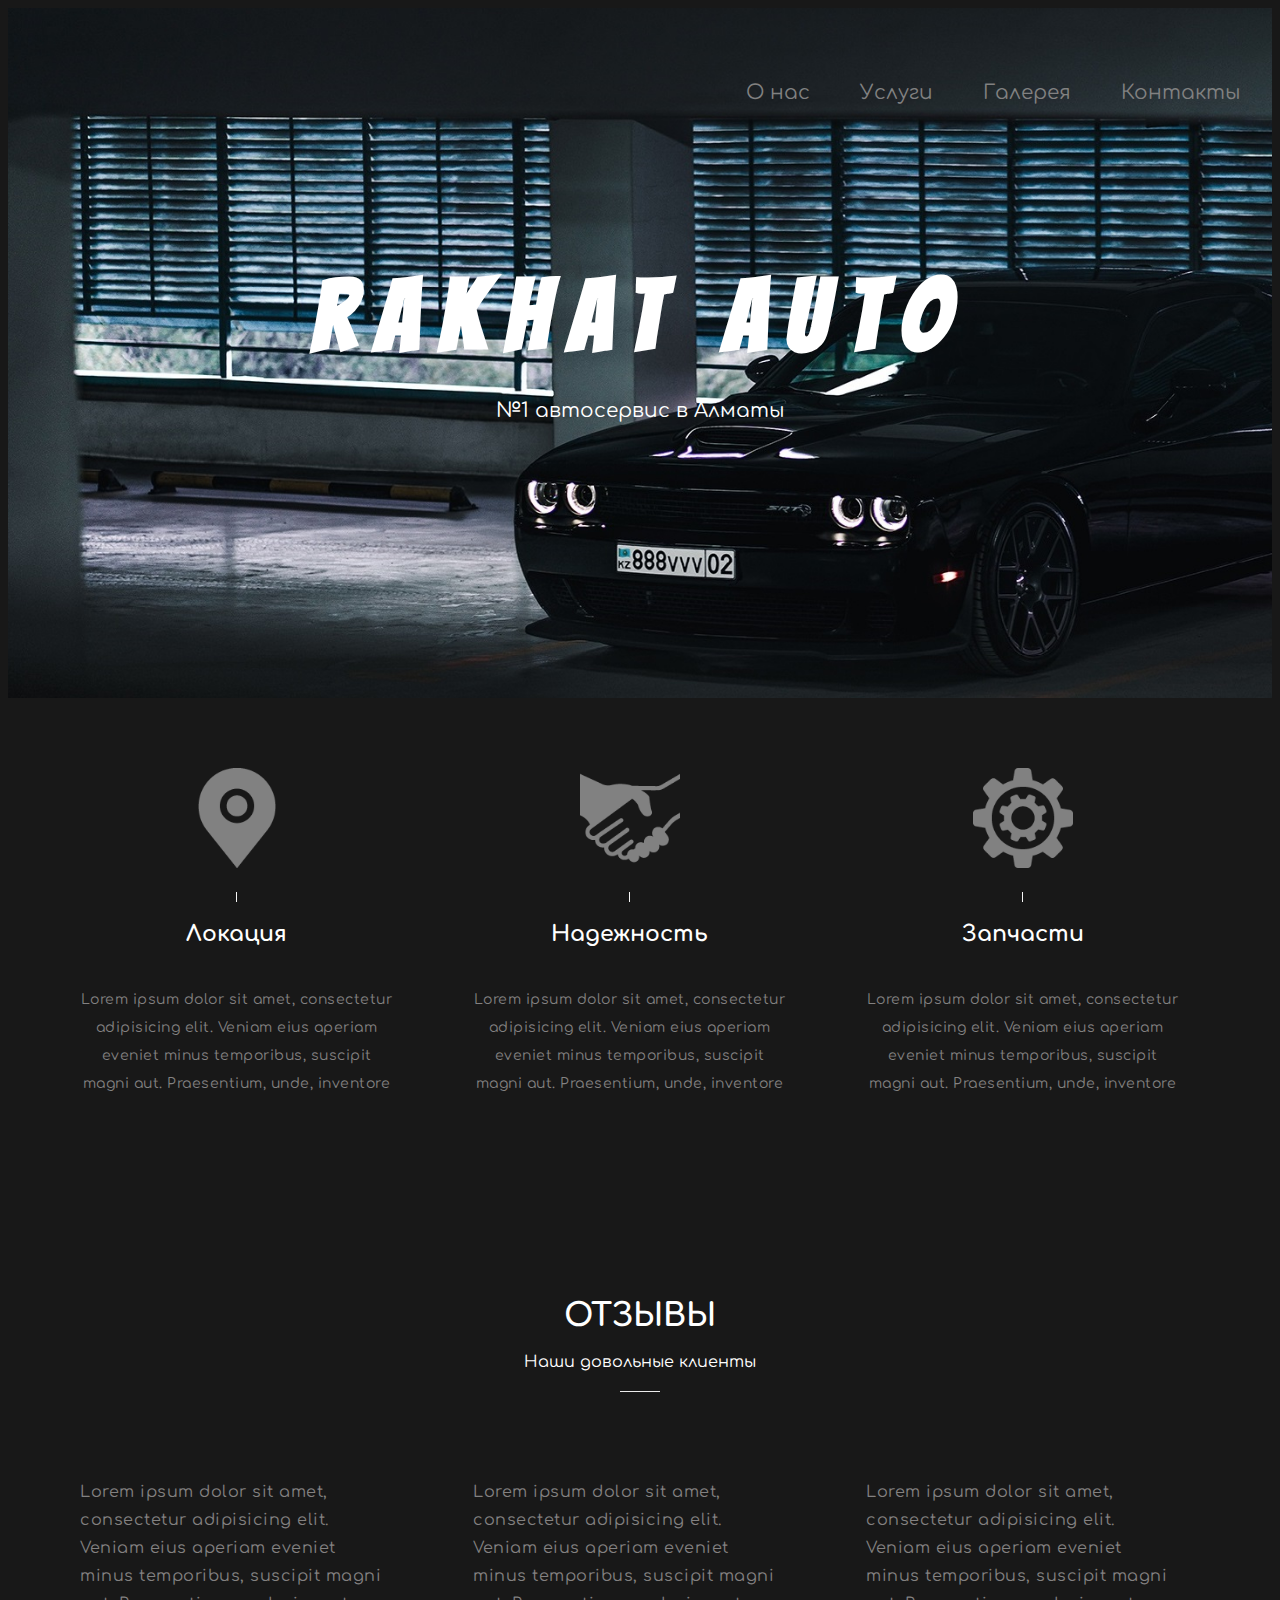
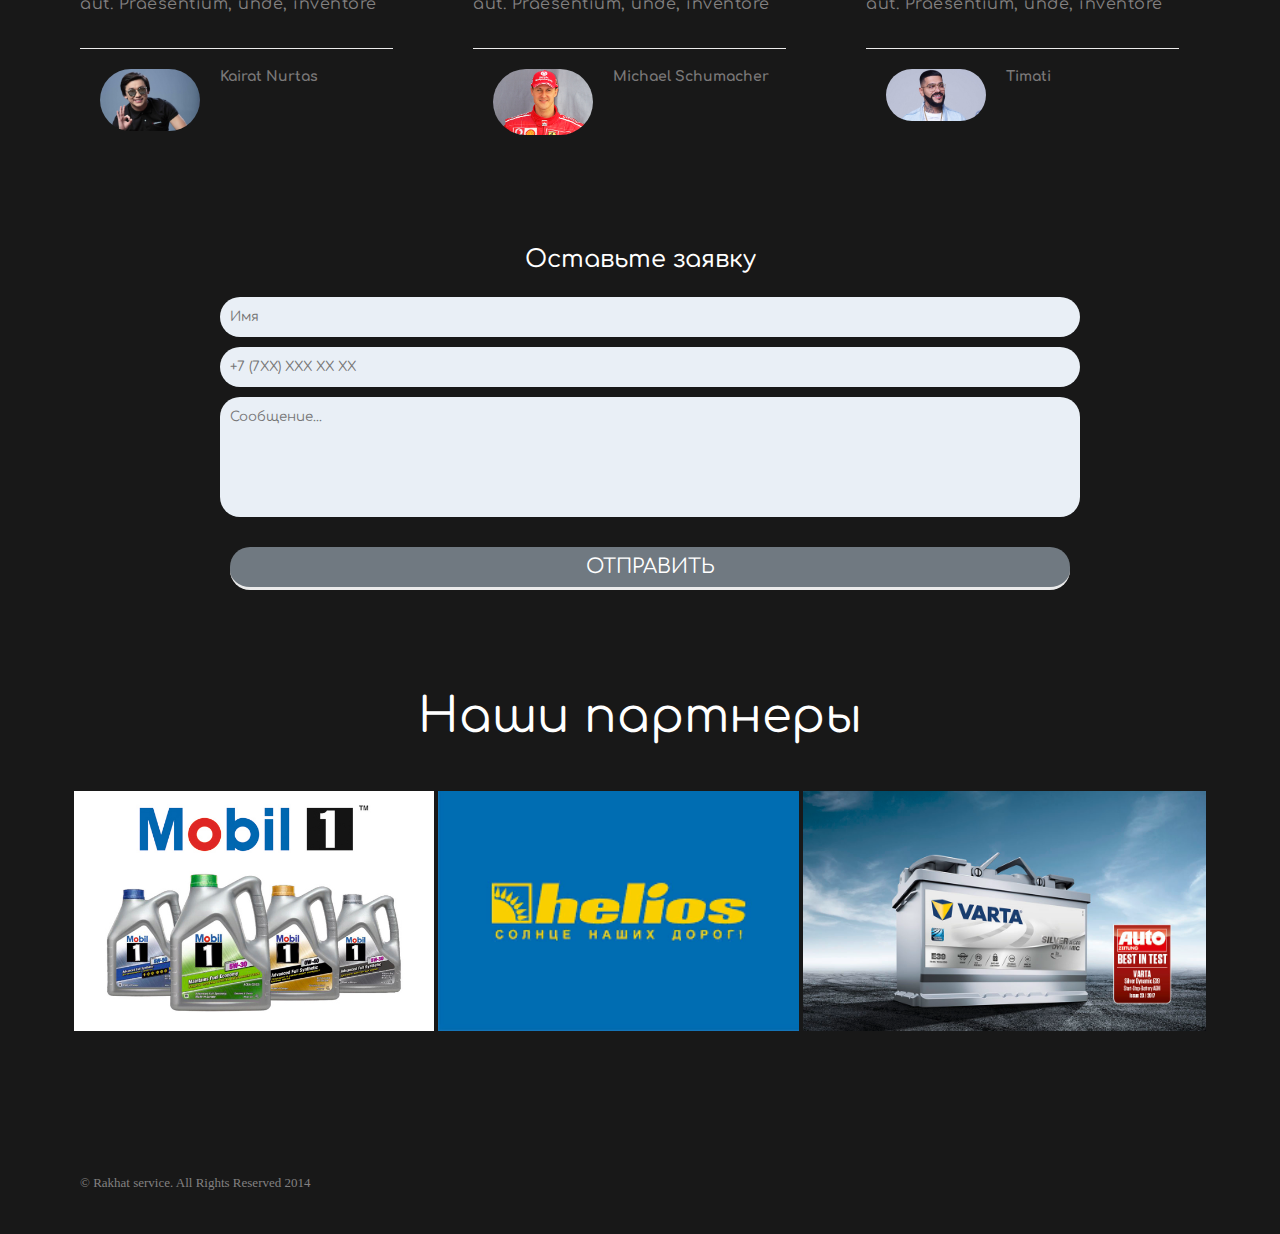
<file: Rakhat auto/index.html>
<!DOCTYPE html>
<html lang="ru">
	<head>
		<title>Rakhat Auto</title>
		<link rel="stylesheet" href="style.css" />
		<link href="https://fonts.googleapis.com/css2?family=Bangers&display=swap" rel="stylesheet">
		<link href="https://fonts.googleapis.com/css2?family=Comfortaa:wght@600&display=swap" rel="stylesheet">
		<meta http-equiv="Content-type" content="text/html;charset=UTF-8" />
	</head>
	<body>
   <section class="billboard lambo">
		<header class="wrapper dark">
						<nav>
				<ul>
					<li><a href="about us.html">О нас</a></li>
					<li><a href="ulsugi.html">Услуги</a></li>
					<li><a href="gallery.html">Галерея</a></li>
					<li><a href="contact.html">Контакты</a></li>
				</ul>
			</nav>
		</header>

		<div class="caption dark">
			<h1>RAKHAT AUTO</h1>
			<p>№1 автосервис в Алматы</p>
			<hr>
		</div>
		<div class="shadow"></div>
	</section>
	
	<section class="services wrapper">
		<ul class="clearfix">
			<li>
				<img class="icon" src="img/local.png" alt=""/>
				<span class="separator"></span>
				<h2>Локация</h2>
				<p>Lorem ipsum dolor sit amet, consectetur adipisicing elit. Veniam eius aperiam eveniet minus temporibus, suscipit magni aut. Praesentium, unde, inventore</p>
			</li>
			<li>
				<img class="icon" src="img/nadezh.png" alt=""/>
				<span class="separator"></span>
				<h2>Надежность</h2>
				<p>Lorem ipsum dolor sit amet, consectetur adipisicing elit. Veniam eius aperiam eveniet minus temporibus, suscipit magni aut. Praesentium, unde, inventore</p>
			</li>
			<li>
				<img class="icon" src="img/zapchasti.png" alt=""/>
				<span class="separator"></span>
				<h2>Запчасти</h2>
				<p>Lorem ipsum dolor sit amet, consectetur adipisicing elit. Veniam eius aperiam eveniet minus temporibus, suscipit magni aut. Praesentium, unde, inventore</p>
			</li>
		</ul>
	</section>

	<section class="testimonials wrapper">
		<div class="title">
			<h2>Отзывы</h2>
			<h3>Наши довольные клиенты</h3>
			<hr class="separator"/>
		</div>

		<ul class="clearfix">
			<li>
				<p>Lorem ipsum dolor sit amet, consectetur adipisicing elit. Veniam eius aperiam eveniet minus temporibus, suscipit magni aut. Praesentium, unde, inventore
				<span class="triangle"></span>
				</p>
				<div class="client">
					<img src="img/kn.jpeg" class="avatar"/>
					<div class="client_details">
						<h4>Kairat Nurtas</h4>
					</div>
				</div>
			</li>
			<li>
				<p> Lorem ipsum dolor sit amet, consectetur adipisicing elit. Veniam eius aperiam eveniet minus temporibus, suscipit magni aut. Praesentium, unde, inventore
				<span class="triangle"></span>
				</p>
				<div class="client">
					<img src="img/Michael Schumacher.jpg" class="avatar"/>
					<div class="client_details">
						<h4>Michael Schumacher</h4>
					</div>
				</div>
			</li>
			<li class="animated wow fadeInDown"  data-wow-delay=".4s">
				<p>Lorem ipsum dolor sit amet, consectetur adipisicing elit. Veniam eius aperiam eveniet minus temporibus, suscipit magni aut. Praesentium, unde, inventore
				<span class="triangle"></span>
				</p>
				<div class="client">
					<img src="img/Timati.jpg" class="avatar"/>
					<div class="client_details">
						<h4>Timati</h4>
					</div>
				</div>
			</li>
		</ul>
		

	<form class="decor wrapper">
        <div class="form-inner">
         <h3>Оставьте заявку</h3>
     		<input type="text" placeholder="Имя">
     		<input type="phone" placeholder="+7 (7XX) XXX XX XX">
     		<textarea placeholder="Сообщение..." rows="3"></textarea>
     		<input type="submit" value="Отправить">
     	</div>
    </form>

	<div class="reklama">
		<p class="reklamatext">Наши партнеры</p>
			<img src="img/mob1.jpg" alt="#" height="240">
			<img src="img/helios.png" alt="#" height="240">
			<img src="img/varta.jpg" alt="#" height="240">
	</div>
	</section>
		<footer>
		<div class="wrapper">
			<div class="rights">
				<p>© Rakhat service. All Rights Reserved 2014</p>
			</div>

		</div>		
	</footer>
	</body>
</html>
</file>
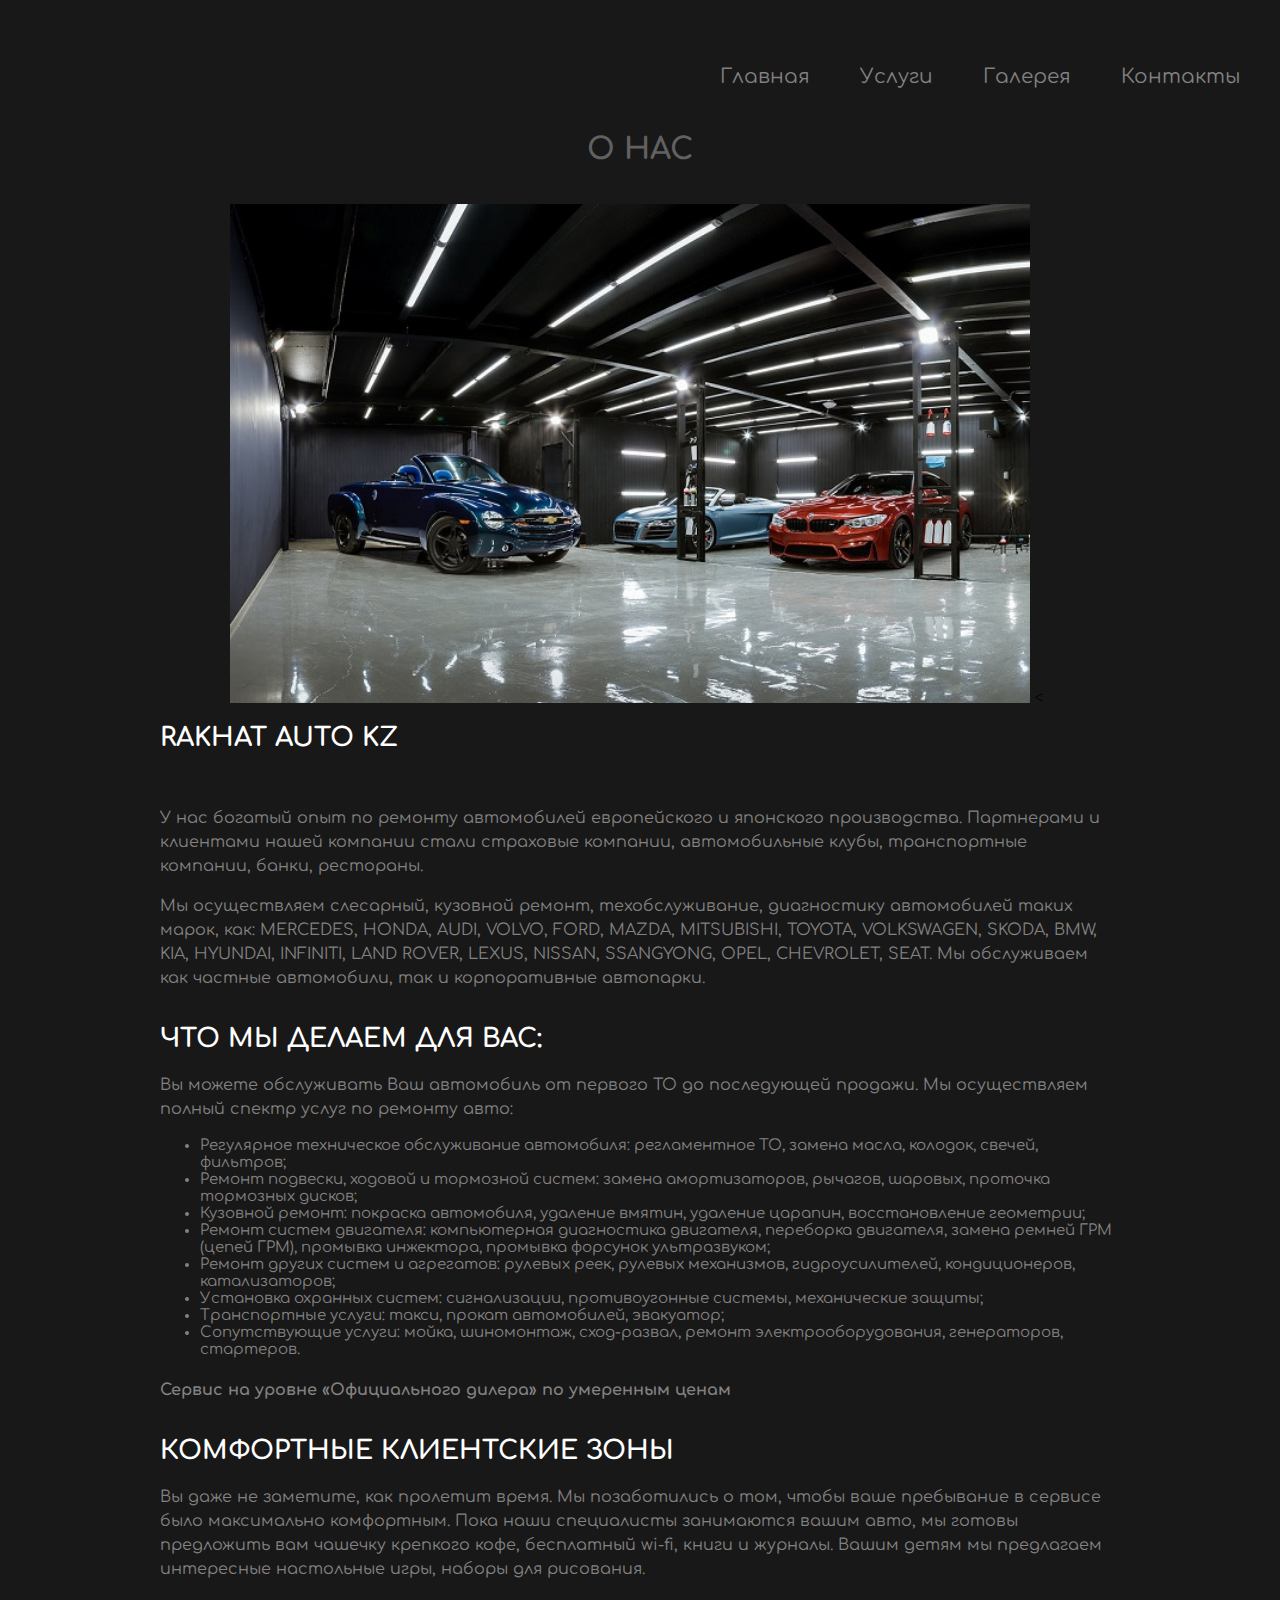
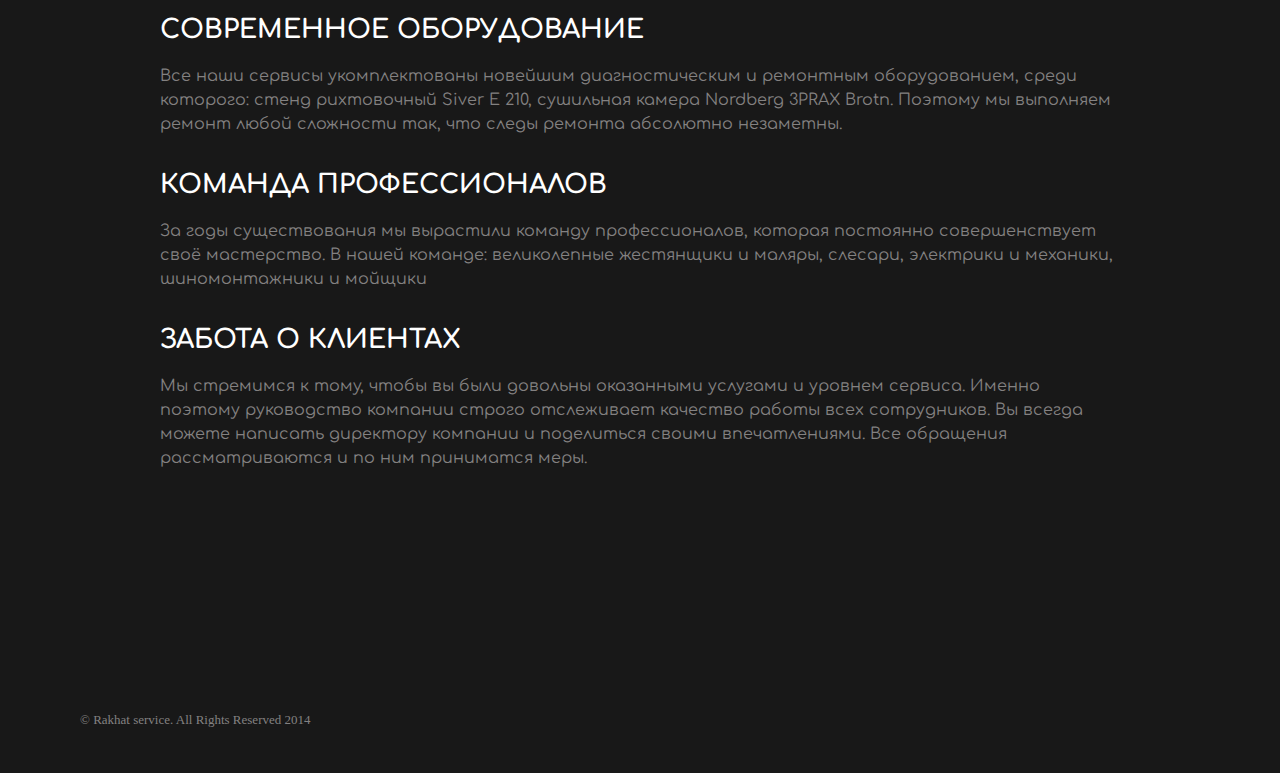
<file: Rakhat auto/about us.html>
<!DOCTYPE html>
<html lang="ru">
	<head>
		<title>О нас</title>
		<link rel="stylesheet" href="style about us.css" />
		<link href="https://fonts.googleapis.com/css2?family=Comfortaa:wght@600&display=swap" rel="stylesheet">
		<meta http-equiv="Content-type" content="text/html;charset=UTF-8" />
	</head>
	<body>
   <section class="billboard lambo">
		<header class="wrapper dark">
						<nav>
				<ul>
					<li><a href="index.html">Главная</a></li>
					<li><a href="ulsugi.html">Услуги</a></li>
					<li><a href="gallery.html">Галерея</a></li>
					<li><a href="contact.html">Контакты</a></li>
				</ul>
			</nav>
		</header>

		<div class="shadow"></div>
			<div class="title">
			<h4>О нас</h4>
		</div>
&nbsp;
		
		<section class="gala">
		<img src="img/panorama.jpg" alt="" width="800" >
		<
	</section>


		<div class="container">
			<p>
<h2>Rakhat Auto Kz</h2>

&nbsp;


<p>У нас богатый опыт по ремонту автомобилей европейского и японского производства. Партнерами и клиентами нашей компании стали страховые компании, автомобильные клубы, транспортные компании, банки, рестораны.</p>
<p>Мы осуществляем слесарный, кузовной ремонт, техобслуживание, диагностику автомобилей таких марок, как: MERCEDES, HONDA,&nbsp;AUDI, VOLVO, FORD, MAZDA, MITSUBISHI, TOYOTA, VOLKSWAGEN, SKODA, BMW, KIA, HYUNDAI, INFINITI,&nbsp;LAND ROVER, LEXUS, NISSAN, SSANGYONG, OPEL, CHEVROLET, SEAT.&nbsp;Мы обслуживаем как частные автомобили, так и корпоративные&nbsp;автопарки.</p>

&nbsp;

&nbsp;

<h2>Что мы делаем для Вас:</h2>

<p>Вы можете обслуживать Ваш автомобиль от первого ТО до последующей продажи. Мы осуществляем полный спектр услуг по ремонту авто:</p>

<ul><li>Регулярное техническое обслуживание автомобиля: регламентное ТО, замена масла, колодок, свечей, фильтров;</li><li>Ремонт подвески, ходовой и тормозной систем:&nbsp;замена амортизаторов, рычагов, шаровых, проточка тормозных дисков;</li><li>Кузовной ремонт:&nbsp;покраска автомобиля, удаление вмятин, удаление&nbsp;царапин, восстановление геометрии;</li><li>Ремонт систем двигателя: компьютерная диагностика двигателя, переборка двигателя, замена ремней ГРМ (цепей ГРМ), промывка инжектора, промывка форсунок ультразвуком;</li><li>Ремонт других систем и агрегатов: рулевых реек, рулевых механизмов, гидроусилителей, кондиционеров, катализаторов;&nbsp;</li><li>Установка охранных систем:&nbsp;сигнализации, противоугонные системы, механические защиты;</li><li>Транспортные услуги: такси, прокат автомобилей, эвакуатор;</li><li>Cопутствующие услуги: мойка, шиномонтаж, сход-развал, ремонт электрооборудования,&nbsp;генераторов, стартеров.</li></ul>

<p><strong>Сервис на уровне &#171;Официального дилера&#187; по умеренным ценам</strong></p>

&nbsp;


<h2>Комфортные клиентские зоны</h2>


<p>Вы даже не заметите, как пролетит время. Мы позаботились о том, чтобы ваше пребывание в сервисе было максимально комфортным. Пока наши специалисты занимаются вашим авто, мы готовы предложить вам чашечку крепкого кофе, бесплатный wi-fi, книги и журналы. Вашим детям мы предлагаем интересные настольные игры, наборы для рисования.</p>

&nbsp;


<h2>Современное оборудование</h2>



<p>Все наши сервисы укомплектованы новейшим диагностическим и ремонтным оборудованием, среди которого: стенд рихтовочный Siver E 210, сушильная камера&nbsp;Nordberg 3PRAX Brotn. Поэтому мы выполняем ремонт любой сложности так, что следы ремонта абсолютно незаметны.</p>

&nbsp;


<h2>Команда профессионалов</h2>



<p>За годы существования мы вырастили команду профессионалов, которая постоянно совершенствует своё мастерство. В нашей команде: великолепные жестянщики и маляры, слесари, электрики и механики, шиномонтажники и мойщики</p>

&nbsp;


<h2>Забота о клиентах</h2>



<p>Мы стремимся к тому, чтобы вы были довольны оказанными услугами и уровнем сервиса. Именно поэтому руководство компании строго отслеживает качество работы всех сотрудников. Вы всегда можете написать директору компании и поделиться своими впечатлениями. Все обращения рассматриваются и по ним приниматся меры.<br></p>
</p>		
			
		</div>
		<footer>
		<div class="wrapper">
			<div class="rights">
				<p>© Rakhat service. All Rights Reserved 2014</p>
			</div>

		</div>		
	</footer>
	</body>
</html>
</file>
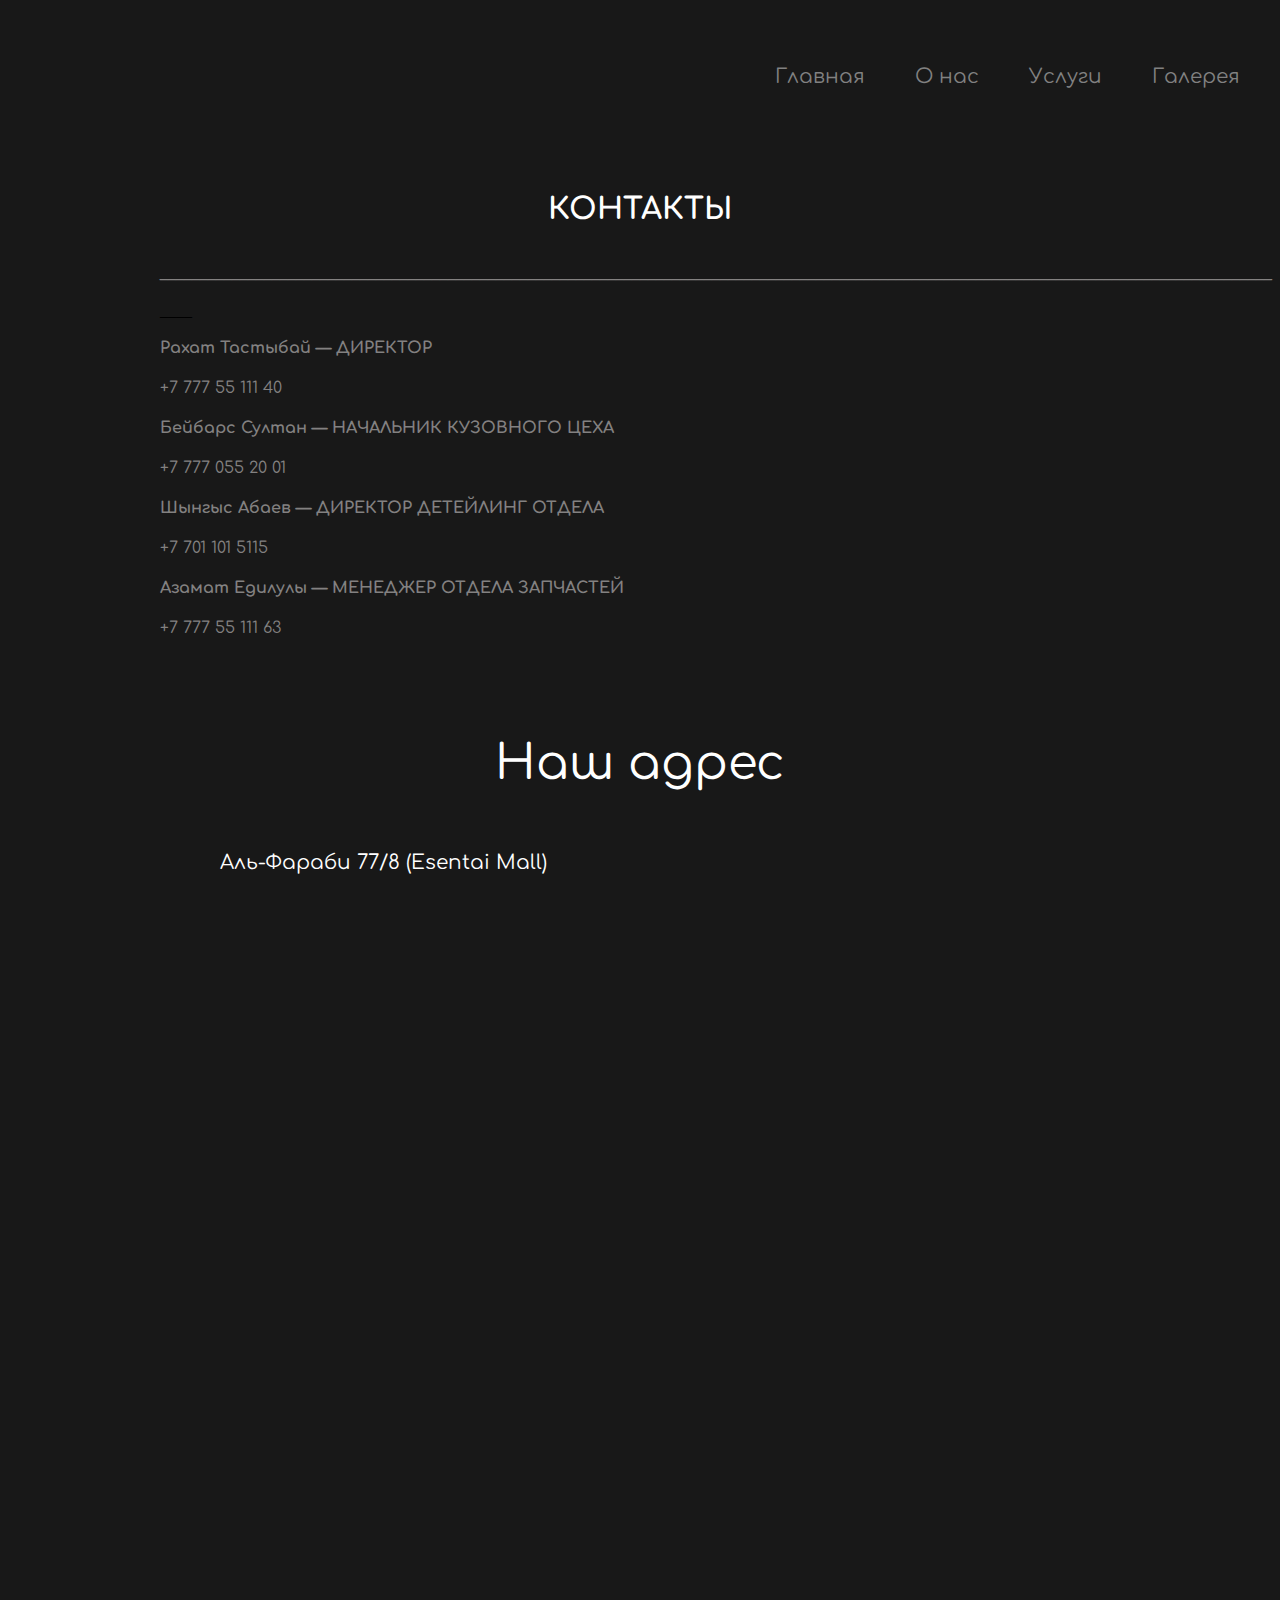
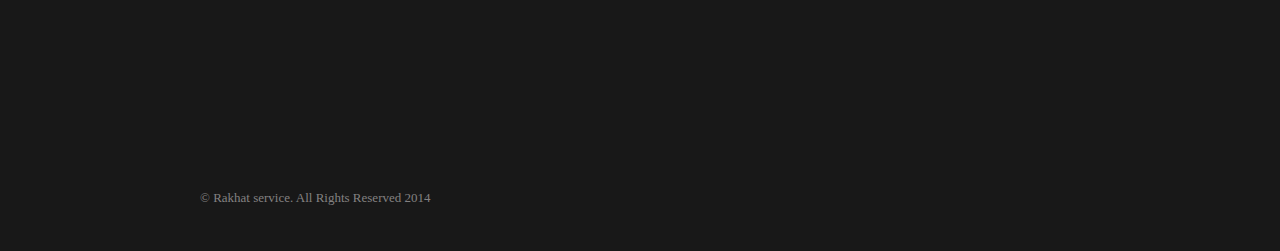
<file: Rakhat auto/contact.html>
<!DOCTYPE html>
<html lang="ru">
	<head>
		<title>Контакты</title>
		<link rel="stylesheet" href="style contact.css" />
		<link href="https://fonts.googleapis.com/css2?family=Comfortaa:wght@600&display=swap" rel="stylesheet">
		<meta http-equiv="Content-type" content="text/html;charset=UTF-8" />
	</head>
	<body>
   <section class="billboard lambo">
		<header class="wrapper dark">
						<nav>
				<ul>
					<li><a href="index.html">Главная</a></li>
					<li><a href="about us.html">О нас</a></li>
					<li><a href="ulsugi.html">Услуги</a></li>
					<li><a href="gallery.html">Галерея </a></li>
				</ul>
			</nav>
		</header>

		<div class="shadow"></div>
	</section class="gallery">
	<div class="title">
			<h4>Контакты</h4>
		</div>
	<div class="container">

			<p>
<p>___________________________________________________________________________________________________________________________________________</p>____</p>
<p></p>
<p></p>
<p><strong>Рахат&nbsp;Тастыбай &#8212; ДИРЕКТОР</strong></p>
<p>+7 777 55 111 40</p>
<p><strong>Бейбарс&nbsp;Султан &#8212; НАЧАЛЬНИК КУЗОВНОГО ЦЕХА</strong></p>
<p>+7 777 055 20 01</p>
<p></p>
<p><strong>Шынгыс&nbsp;Абаев &#8212; ДИРЕКТОР ДЕТЕЙЛИНГ ОТДЕЛА </strong></p>
<p>+7 701 101 5115</p>
<p><strong>Азамат&nbsp;Едилулы &#8212; МЕНЕДЖЕР ОТДЕЛА ЗАПЧАСТЕЙ</strong></p>
<p>+7 777 55 111 63</p>
<p></p>
<p><br></p>
<p></p>
<p class=adress>Наш адрес</p>
<p class="alfarabi">Аль-Фараби 77/8 (Esentai Mall)</p>
<p></p>
<iframe src="https://www.google.com/maps/embed?pb=!1m18!1m12!1m3!1d2907.578563869993!2d76.92608131548371!3d43.21832797913862!2m3!1f0!2f0!3f0!3m2!1i1024!2i768!4f13.1!3m3!1m2!1s0x38836f30f33672fb%3A0x68240eda7dfa686a!2z0JPQsNGB0YLRgNC-0L3QvtC8INCV0YHQtdC90YLQsNC5INCT0YPRgNC80Y0g0L_RgNC-0LTRg9C60YLRiywg0L_QvtC00LDRgNC-0YfQvdGL0LUg0L3QsNCx0L7RgNGLLCDQutC10LnRgtC10YDQuNC90LMgLSDQv9GA0LXQvNC40YPQvCDQutC70LDRgdGB0LA!5e0!3m2!1sru!2skz!4v1587813372317!5m2!1sru!2skz" width="1000" height="650" frameborder="0" style="border:0;" allowfullscreen="" aria-hidden="false" tabindex="0"></iframe>
	</section>
		<footer>
		<div class="wrapper">
			<div class="rights">
				<p>© Rakhat service. All Rights Reserved 2014</p>
			</div>

		</div>		
	</footer>
	</body>
</html>
</file>
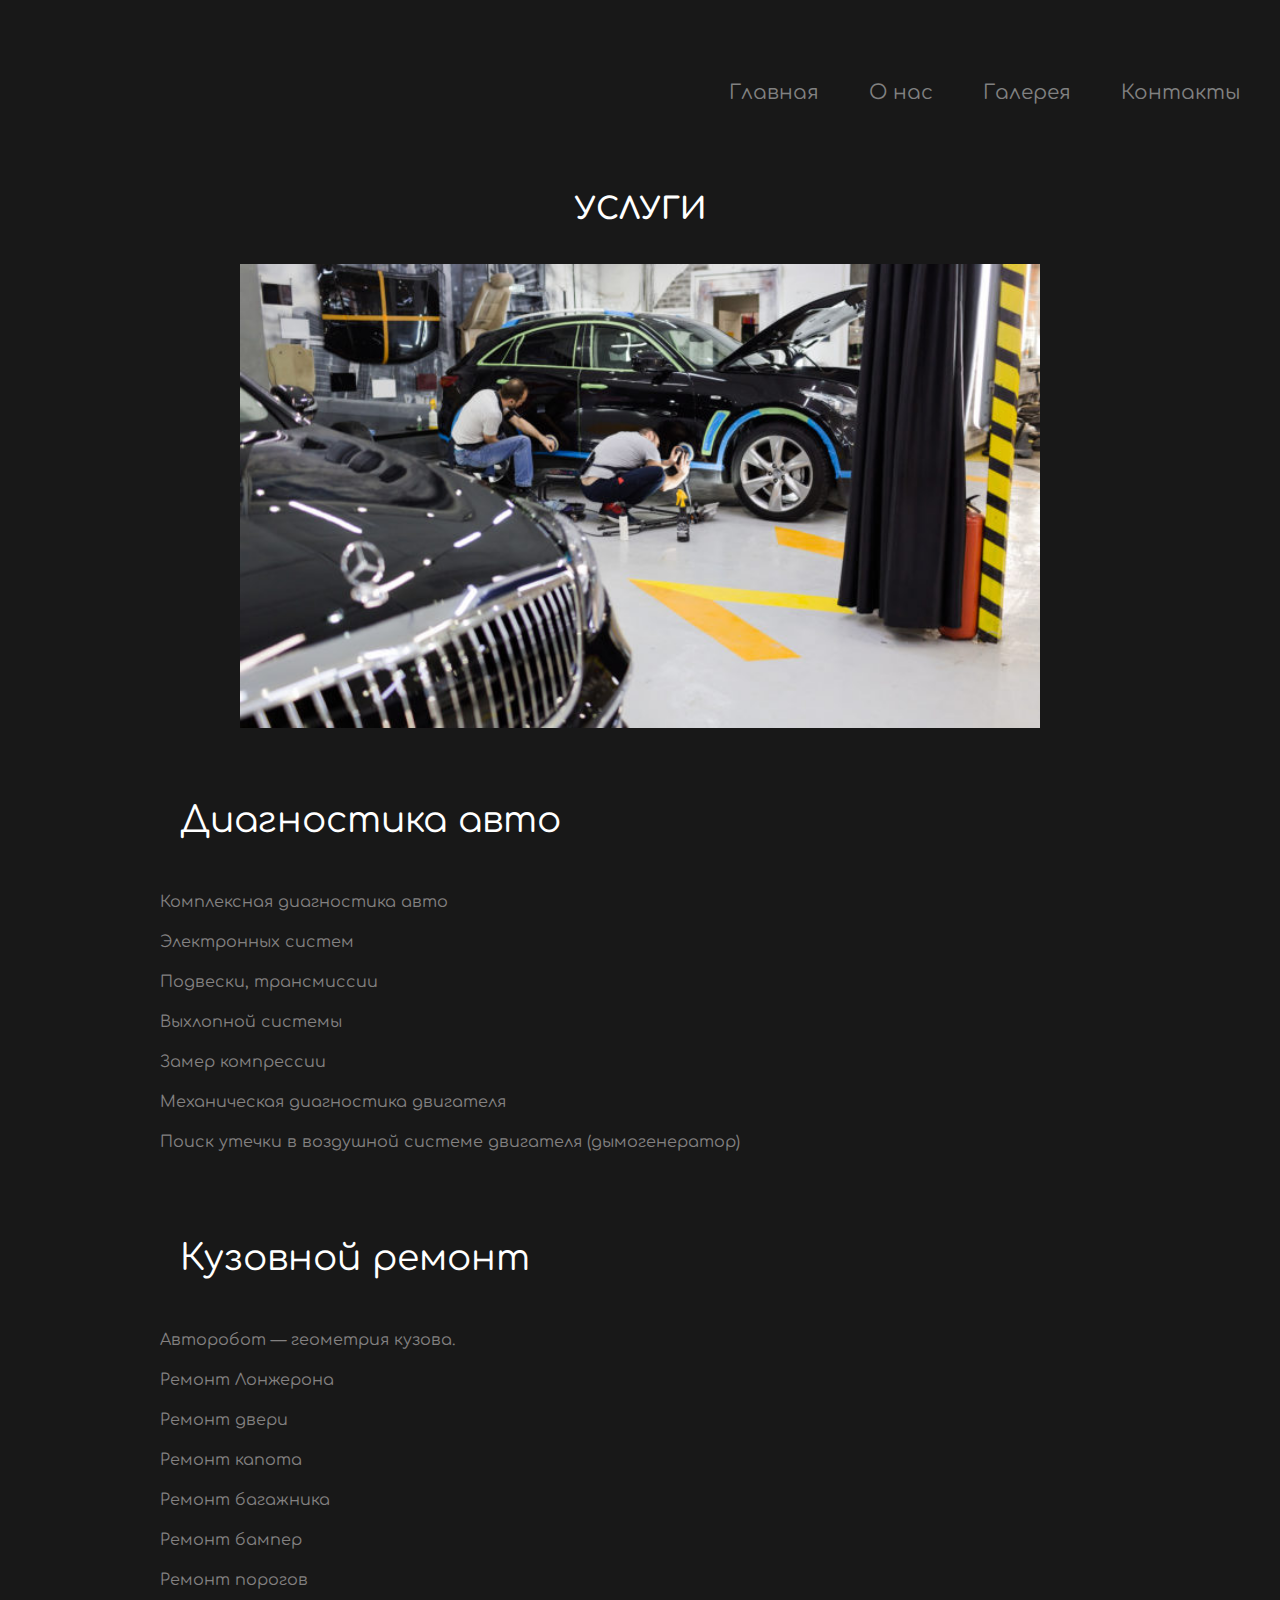
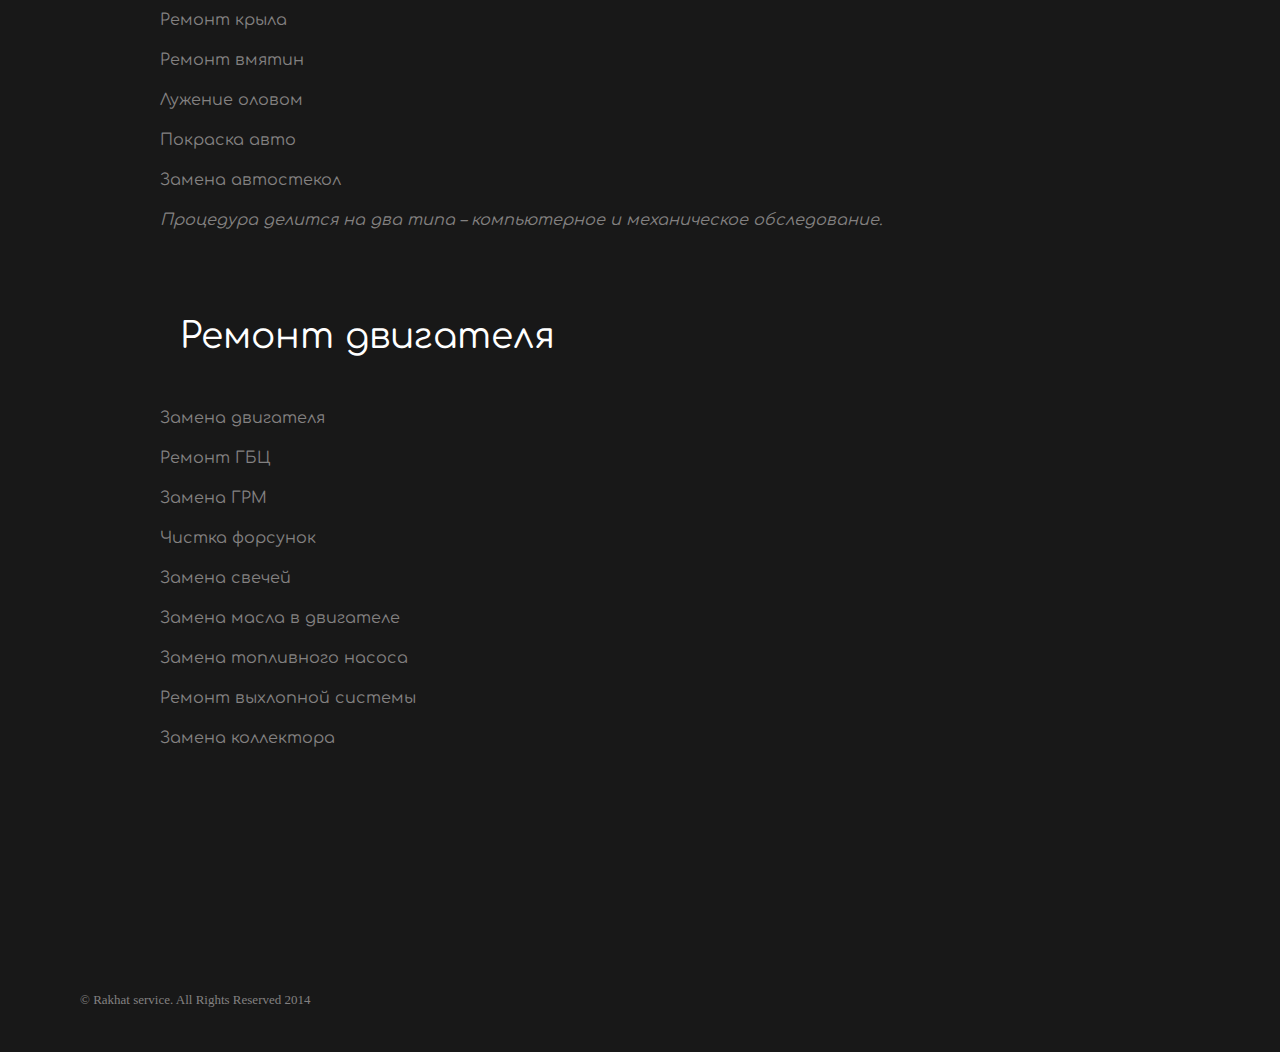
<file: Rakhat auto/ulsugi.html>
<!DOCTYPE html>
<html lang="ru">
	<head>
		<title>Услуги</title>
		<link rel="stylesheet" href="style uslugi.css" />
		<link href="https://fonts.googleapis.com/css2?family=Comfortaa:wght@600&display=swap" rel="stylesheet">
		<meta http-equiv="Content-type" content="text/html;charset=UTF-8" />
	</head>
	<body>
   <section class="billboard lambo">
		<header class="wrapper dark">
						<nav>
				<ul>
					<li><a href="index.html">Главная</a></li>
					<li><a href="about us.html">О нас</a></li>
					<li><a href="gallery.html">Галерея</a></li>
					<li><a href="contact.html">Контакты</a></li>
				</ul>
			</nav>
		</header>

		<div class="shadow"></div>
	</section class="gallery">
	<div class="title">
			<h4>Услуги</h4>
			&nbsp;
		
		<section class="gala">
		<img src="img/photo-41-690x400.jpg" alt="" width="800" >
	</section>
&nbsp;
		</div>
<div class="container">

	            			<h1>Диагностика авто</h1>
			<p>
<p>Комплексная диагностика авто </p>
<p>Электронных систем</p>
<p>Подвески, трансмиссии</p>
<p>Выхлопной системы</p>
<p>Замер компрессии </p>
<p>Механическая диагностика двигателя</p>
<p>Поиск утечки в воздушной системе двигателя (дымогенератор)</p>
<p></p>

&nbsp;

&nbsp;

	            			<h1>Кузовной ремонт</h1>
			<p>
<p>Авторобот &#8212; геометрия кузова.</p>
<p>Ремонт Лонжерона</p>
<p>Ремонт двери</p>
<p>Ремонт капота</p>
<p>Ремонт багажника</p>
<p>Ремонт бампер</p>
<p>Ремонт порогов</p>
<p>Ремонт крыла</p>
<p>Ремонт вмятин</p>
<p>Лужение оловом&nbsp;</p>
<p>Покраска авто</p>
<p>Замена автостекол</p>
<p><em>Процедура делится на два типа – компьютерное и механическое обследование. </em></p>
&nbsp;

&nbsp;
	<h1>Ремонт двигателя</h1>
			<p>
<p>Замена двигателя</p>
<p>Ремонт ГБЦ</p>
<p>Замена ГРМ</p>
<p>Чистка форсунок</p>
<p>Замена свечей</p>
<p>Замена масла в двигателе</p>
<p>Замена топливного насоса</p>
<p>Ремонт выхлопной системы</p>
<p>Замена коллектора</p>
		</div>
	</section>
		<footer>
		<div class="wrapper">
			<div class="rights">
				<p>© Rakhat service. All Rights Reserved 2014</p>
			</div>

		</div>		
	</footer>
	</body>
</html>
</file>
<file: Rakhat auto/style.css>
body{
    background: #181818;
;
}
.wrapper{
    width: 1200px;
    margin: 0 auto;
}
.icon {
    width: 100px;
}
/*    Billboard    */
.billboard{
    width: 100%;
    height: 690px;
    position: relative;
}
.billboard.lambo{
    background: url('img/billboard2.jpg') fixed;
    background-position: 0 0;
    background-repeat: no-repeat;
    background-size: 100% 100%;
    background-size: cover;
    -webkit-background-size: cover;
    -moz-background-size: cover;
    -o-background-size: cover;
}

.billboard .caption{
    margin-top: 130px;
    text-align: center;
}

.icon{
    width: 100px;
}



.billboard .caption h1{
    font-family: 'Bangers', cursive;
    font-size: 100px;
    font-weight: bold; 
    margin-bottom: 30px;
    color: #fff;
    letter-spacing: 20px;
}


.billboard .caption p{
    font-family: 'Comfortaa', cursive;
    font-size: 20px;
    margin-bottom: 30px;
    color: #fff;
}


.billboard .caption hr{
    display: inline-block;
    height: 1px;
    width: 30px;
    border: 0!important;   
    margin: 0;
    padding: 0;
}
.block{
    background: url(img/Screenshot_1.png); fixed;
    width: 100%
}

/*    header    */
header{
    width: 80%;
    height: 125px;
}


header nav{
    float: right;
    margin-top: 57px;
}


header nav ul li{
    list-style: none;
    display: block;
    float: left;
    margin-left: 50px;
}

header nav ul li a{
    text-decoration: none;  
    font-family: 'Comfortaa', cursive;
    font-size: 20px;
}


header.dark nav ul li a{  
    color: #818181;
}

header.dark nav ul li a:hover{
    color: #818181;
}


/*    Services    */
.services ul{
    margin-top: 70px;
}

.services ul li{
    list-style: none;
    display: block;
    width: 313px;
    float: left;
    margin-left: 80px;
    text-align: center;
}

.services ul li:first-child{
    margin-left: 0;
}

.services ul li .separator{
    display: block;
    width: 1px;
    height: 10px;
    background: #f6f6f6;
    margin: 20px auto;
}

.services ul li h2{
    color: #fff;
    font-family: 'Comfortaa', cursive;
    font-size: 22px;
    font-weight: bold;
    margin: 0;
}

.services ul li p{
   color: #838181;
    font-family: 'Comfortaa', cursive;
    font-size: 14px;
    line-height: 28px; 
    margin-top: 40px;
    letter-spacing: .5px;
}


.title{
    text-align: center;
    overflow: hidden;
}

.title h2{
    color: #fff;
    font-family: 'Comfortaa', cursive;
    font-size: 32px;
    font-weight: bold;
    margin: 0 0 20px 0;
    text-transform: uppercase;
}

.title h3{
    color: #fff;
    font-family: 'Comfortaa', cursive;
    font-size: 16px;
    margin: 0 0 20px 0;
    font-weight: normal!important;
}

.title hr.separator{
    display: block;
    width: 40px;
    height: 1px;
    background-color: #ebebeb;
    margin: 0 auto;
    padding: 0;
    border: 0!important;
}
/*    testimonials    */
.avatar{
	width: 100px
}
.testimonials{
    margin-top: 600px;
}

.testimonials ul{
    margin-top: 70px;
    list-style: none;
}

.testimonials ul li{
    display: block;
    float: left;
    margin-left: 80px;
    width: 313px;
}

.testimonials ul li:first-child{
    margin-left: 0;
}

.testimonials ul li .quotes{
    margin-right: 10px;
}

.testimonials ul li p{
    color: #838181;
    font-family: 'Comfortaa', cursive;
    font-size: 16px;
    line-height: 28px;
    letter-spacing: .5px;
    padding-bottom: 30px;
    margin-bottom: 20px;
    border-bottom: 1px solid #ecebeb;
    position: relative;
}

.testimonials ul li p .triangle{
    display: block;
    width: 10px;
    height: 5px;
    position: absolute;
    bottom: -5px;
    left: 40px;
}

.testimonials ul li .client{
    margin-left: 20px;
}

.testimonials ul li .client img.avatar{
    float: left;
    margin-right: 20px;
    -webkit-border-radius: 100px;
    -moz-border-radius: 100px;
    -o-border-radius: 100px;
    border-radius: 100px;
}

.testimonials ul li .client .client_details{
    float: left;
}

.testimonials ul li .client .client_details h4{
    color: #7b7979;
    font-family: 'Comfortaa', cursive;
    font-size: 14px;
    font-weight: bold;
    margin: 0 0 10px 0;
}

.testimonials ul li .client .client_details h5{
    color: #7b7979;
    font-family: 'Comfortaa', cursive;
    font-size: 12px;
    margin: 0;
    font-weight: normal;
}
/*напишите нам*/

.decor {
  margin-top: 250px;
  text-align:center;
}

.form-inner {padding: 180px 180px 0 180px;}
.form-inner input,
.form-inner textarea {
  display: block;
  width: 100%;
  padding: 0 10px;
  margin-bottom: 10px;
  background: #E9EFF6;
  line-height: 40px;
  border-width: 0;
  border-radius: 20px;
  font-family: 'Comfortaa', cursive;
}
.form-inner input[type="submit"] {
  margin: 30px 0 0 10px;
  background: #707981;
  border-bottom: 3px solid #ebebeb;
  color: white;
  font-size: 20px;
  text-transform: uppercase;
}
.form-inner textarea {resize: none;}
.form-inner h3 {

  font-family: 'Comfortaa', cursive;
  font-weight: 500;
  font-size: 24px;
  color: #fff;
}

/**/

/*reklama*/

.reklama{
    margin-top: 100px; 
    text-align: center;
    
}
.reklamatext{
     color: #fff;
    font-family: 'Comfortaa', cursive;
    font-size: 48px;
     text-align: center;
}

/*footer*/

footer{
    margin-top:100px;
    padding: 35px 0;
    overflow: hidden;
}

footer .footer_logo{
    float: left;
}

footer .rights p{
    float: left;
    color: #838181;
    font-family: "raleway-regular";
    font-size: 13px;
    margin: 5px 0 0 40px; 
}

footer .rights p a{
    color: #777;
    font-family: "raleway-semibold";
    font-size: 13px;
    font-weight: bold;
    text-decoration: none;
</file>
<file: Rakhat auto/style about us.css>
body{
     background: #181818;
}

.wrapper{
    width: 1200px;
    margin: 0 auto;
}

.icon{
    width: 100px
}

/*    header    */
header{
    width: 100%;
    height: 125px;
}


header nav{
    float: right;
    margin-top: 57px;
}


header nav ul li{
    list-style: none;
    display: block;
    float: left;
    margin-left: 50px;
}

header nav ul li a{
    text-decoration: none;  
    font-family: 'Comfortaa', cursive;
    font-size: 20px;
}


header.dark nav ul li a{  
    color: #818181;
    font-family: 'Comfortaa', cursive;
}

header.dark nav ul li a:hover{
    color: #818181;
    font-family: 'Comfortaa', cursive;
}

.container {
    max-width: 960px;
    width: 100%;
    padding-right: 15px;
    padding-left: 15px;
    margin-right: auto;
    margin-left: auto;
}

p{
    font-size: 1rem;
    font-weight: 400;
    line-height: 1.5;
    color: #838181;
    text-align: left;
    font-family: 'Comfortaa', cursive;
}

h2{
    color: #fff;
    font-family: 'Comfortaa', cursive;
    font-size: 26px;
    font-weight: bold;
    margin: 0 0 20px 0;
    text-transform: uppercase;
}

h1{
    color: #fff;
    font-family: 'Comfortaa', cursive;
    font-size: 36px;
    margin: 0 0 20px 0;
    font-weight: normal!important;
}

ul{
    color: #838181;
    font-family: 'Comfortaa', cursive;
    font-size: 15px;
    margin: 0 0 20px 0;
    font-weight: normal!important;
}
.title{
    text-align: center;
    overflow: hidden;
}
.title h4{
    color: #616161;
    font-family: 'Comfortaa', cursive;
    font-size: 30px;
    font-weight: bold;
    margin: 0 0 20px 0;
    text-transform: uppercase;
}
.gala{
     width: 820px;
    margin: 0 auto;
}
footer{
    margin-top:200px;
    padding: 35px 0;
    overflow: hidden;
}

footer .footer_logo{
    float: left;
}

footer .rights p{
    float: left;
    color: #838181;
    font-family: "raleway-regular";
    font-size: 13px;
    margin: 5px 0 0 40px; 
}

footer .rights p a{
    color: #777;
    font-family: "raleway-semibold";
    font-size: 13px;
    font-weight: bold;
    text-decoration: none;
</file>
<file: Rakhat auto/style contact.css>
body{
     background: #181818;
}

.wrapper{
    width: 1200px;
    margin: 0 auto;
}

.icon{
    width: 100px
}

/*    header    */
header{
    width: 100%;
    height: 125px;
}


header nav{
    float: right;
    margin-top: 57px;
}


header nav ul li{
    list-style: none;
    display: block;
    float: left;
    margin-left: 50px;
}

header nav ul li a{
    text-decoration: none;  
    font-family: 'Comfortaa', cursive;
    font-size: 20px;
}


header.dark nav ul li a{  
    color: #818181;
    font-family: 'Comfortaa', cursive;
}

header.dark nav ul li a:hover{
    color: #818181;
    font-family: 'Comfortaa', cursive;
}

.container {
    max-width: 960px;
    width: 100%;
    padding-right: 15px;
    padding-left: 15px;
    margin-right: auto;
    margin-left: auto;
}
p{
    font-size: 1rem;
    font-weight: 400;
    line-height: 1.5;
    color: #838181;
    text-align: left;
    font-family: 'Comfortaa', cursive;
}

h2{
    color: #fff;
    font-family: 'Comfortaa', cursive;
    font-size: 26px;
    font-weight: bold;
    margin: 0 0 20px 0;
    text-transform: uppercase;
}

h1{
    color: #fff;
    font-family: 'Comfortaa', cursive;
    font-size: 36px;
    margin: 60px 0 20px 0;
    font-weight: normal!important;
}

ul{
    color: #838181;
    font-family: 'Comfortaa', cursive;
    font-size: 15px;
    margin: 0 0 20px 0;
    font-weight: normal!important;
}

.title{
    text-align: center;
    overflow: hidden;
}
.title h4{
    color: #fff;
    font-family: 'Comfortaa', cursive;
    font-size: 30px;
    font-weight: bold;
    margin: 60px 0 20px 0;
    text-transform: uppercase;
}

.adress{
  color: #fff;
    font-family: 'Comfortaa', cursive;
    font-size: 48px;
     text-align: center;
}
.alfarabi{
    font-size: 20px;
    font-family: 'Comfortaa', cursive;
    color: #fff;
    margin: 0 0 0 60px;
}

footer{
    margin-top:200px;
    padding: 35px 0;
    overflow: hidden;
}

footer .footer_logo{
    float: left;
}

footer .rights p{
    float: left;
    color: #838181;
    font-family: "raleway-regular";
    font-size: 13px;
    margin: 5px 0 0 40px; 
}

footer .rights p a{
    color: #777;
    font-family: "raleway-semibold";
    font-size: 13px;
    font-weight: bold;
    text-decoration: none;
</file>
<file: Rakhat auto/style uslugi.css>
body{
     background: #181818;
}

.wrapper{
    width: 1200px;
    margin: 0 auto;
}

.icon{
    width: 100px
}

/*    header    */
header{
    width: 100%;
    height: 125px;
}


header nav{
    float: right;
    margin-top: 57px;
}


header nav ul li{
    list-style: none;
    display: block;
    float: left;
    margin-left: 50px;
}

header nav ul li a{
    text-decoration: none;  
    font-family: 'Comfortaa', cursive;
    font-size: 20px;
}


header.dark nav ul li a{  
    color: #818181;
    font-family: 'Comfortaa', cursive;
}

header.dark nav ul li a:hover{
    color: #818181;
    font-family: 'Comfortaa', cursive;
}

.container{
    max-width: 960px;
    width: 100%;
    padding-right: 15px;
    padding-left: 15px;
    margin-right: auto;
    margin-left: auto;
}
.gala{
     width: 820px;
    margin: 0 auto;
}

.title{
    text-align: center;
    overflow: hidden;
}
.title h4{
    color: #fff;
    font-family: 'Comfortaa', cursive;
    font-size: 30px;
    font-weight: bold;
    margin: 60px 0 20px 0;
    text-transform: uppercase;
}
p{
    font-size: 1rem;
    font-weight: 400;
    line-height: 1.5;
    color: #838181;
    text-align: left;
    font-family: 'Comfortaa', cursive;
}
h1{
    color: #fff;
    font-family: 'Comfortaa', cursive;
    font-size: 36px;
    margin: 50px 10px 50px 20px;
    font-weight: normal!important;
}
footer{
    margin-top:200px;
    padding: 35px 0;
    overflow: hidden;
}

footer .footer_logo{
    float: left;
}

footer .rights p{
    float: left;
    color: #838181;
    font-family: "raleway-regular";
    font-size: 13px;
    margin: 5px 0 0 40px; 
}

footer .rights p a{
    color: #777;
    font-family: "raleway-semibold";
    font-size: 13px;
    font-weight: bold;
    text-decoration: none;
</file>
